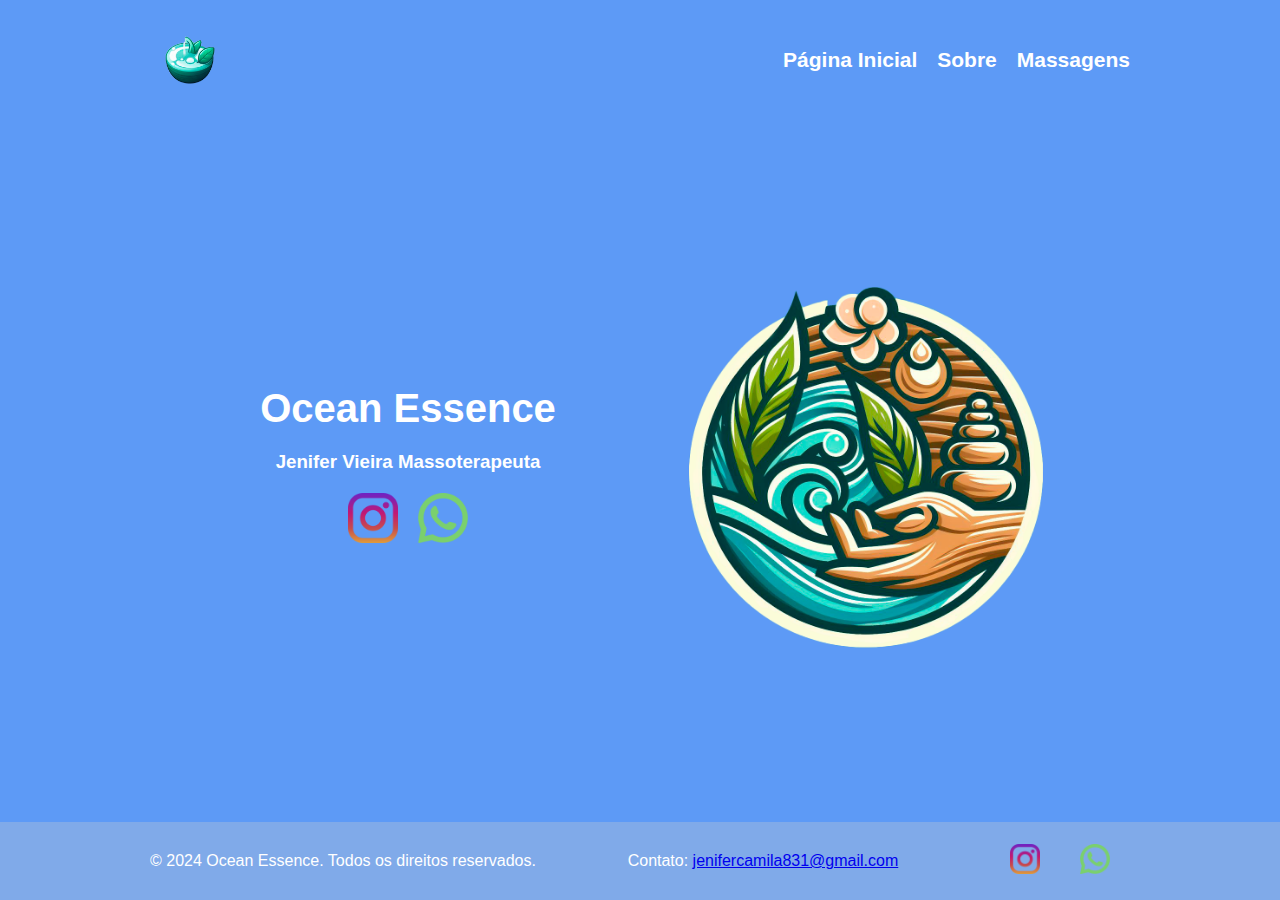
<file: index.html>
<!DOCTYPE html>
<html lang="pt-br">

<head>
    <meta charset="UTF-8">
    <meta name="viewport" content="width=device-width, initial-scale=1.0">
    <link rel="stylesheet" href="assets/css/style.css">
    <link rel="shortcut icon" href="assets/img/Icone site.png" type="image/x-icon">
    <title>Ocean Essence</title>
</head>

<body>
    <div class="container">


        <header>
            <div class="logo">
                <div class="circle">
                    <img src="assets/img/Icone site.png" alt="" width="50px">
                </div>
            </div>
            <nav>
                <ul>
                    <li><a href="index.html">Página Inicial</a></li>
                    <li><a href="assets/pgs/sobre.html">Sobre</a></li>
                    <li><a href="assets/pgs/massagens.html">Massagens</a></li>
                </ul>
            </nav>
        </header>


        <main>
            <div class="content">
                <div class="column text-column">
                    <h1>Ocean Essence</h1>
                    <h3>Jenifer Vieira Massoterapeuta</h3>
                    <div class="social-links">
                        <a href="https://www.instagram.com/ocea_nessence" target="_blank"><img src="assets/img/instagram.png" alt=""width="50px"></a>
                        <a href="https://wa.me/+5516991749674" target="_blank"><img src="assets/img/whatsapp.png" alt=""width="50px"></a>
                    </div>
                </div>
                <div class="column image-column">
                    <img src="assets/img/Foto site.png" alt="Imagem Grande">
                </div>
            </div>

        </main>
        <footer>
            <div class="footer-content">
                <p>&copy; 2024 Ocean Essence. Todos os direitos reservados.</p>
                <p>Contato: <a href="jenifercamila831@gmail.com">jenifercamila831@gmail.com</a></p>
                <div class="social-links">
                    <a href="https://www.instagram.com/ocea_nessence" target="_blank"><img src="assets/img/instagram.png" alt="" width="30px"></a>
                    <a href="https://wa.me/+5516991749674" target="_blank"><img src="assets/img/whatsapp.png" alt="" width="30px"></a>
                </div>
            </div>
        </footer>
    </div>
</body>

</html>
</file>
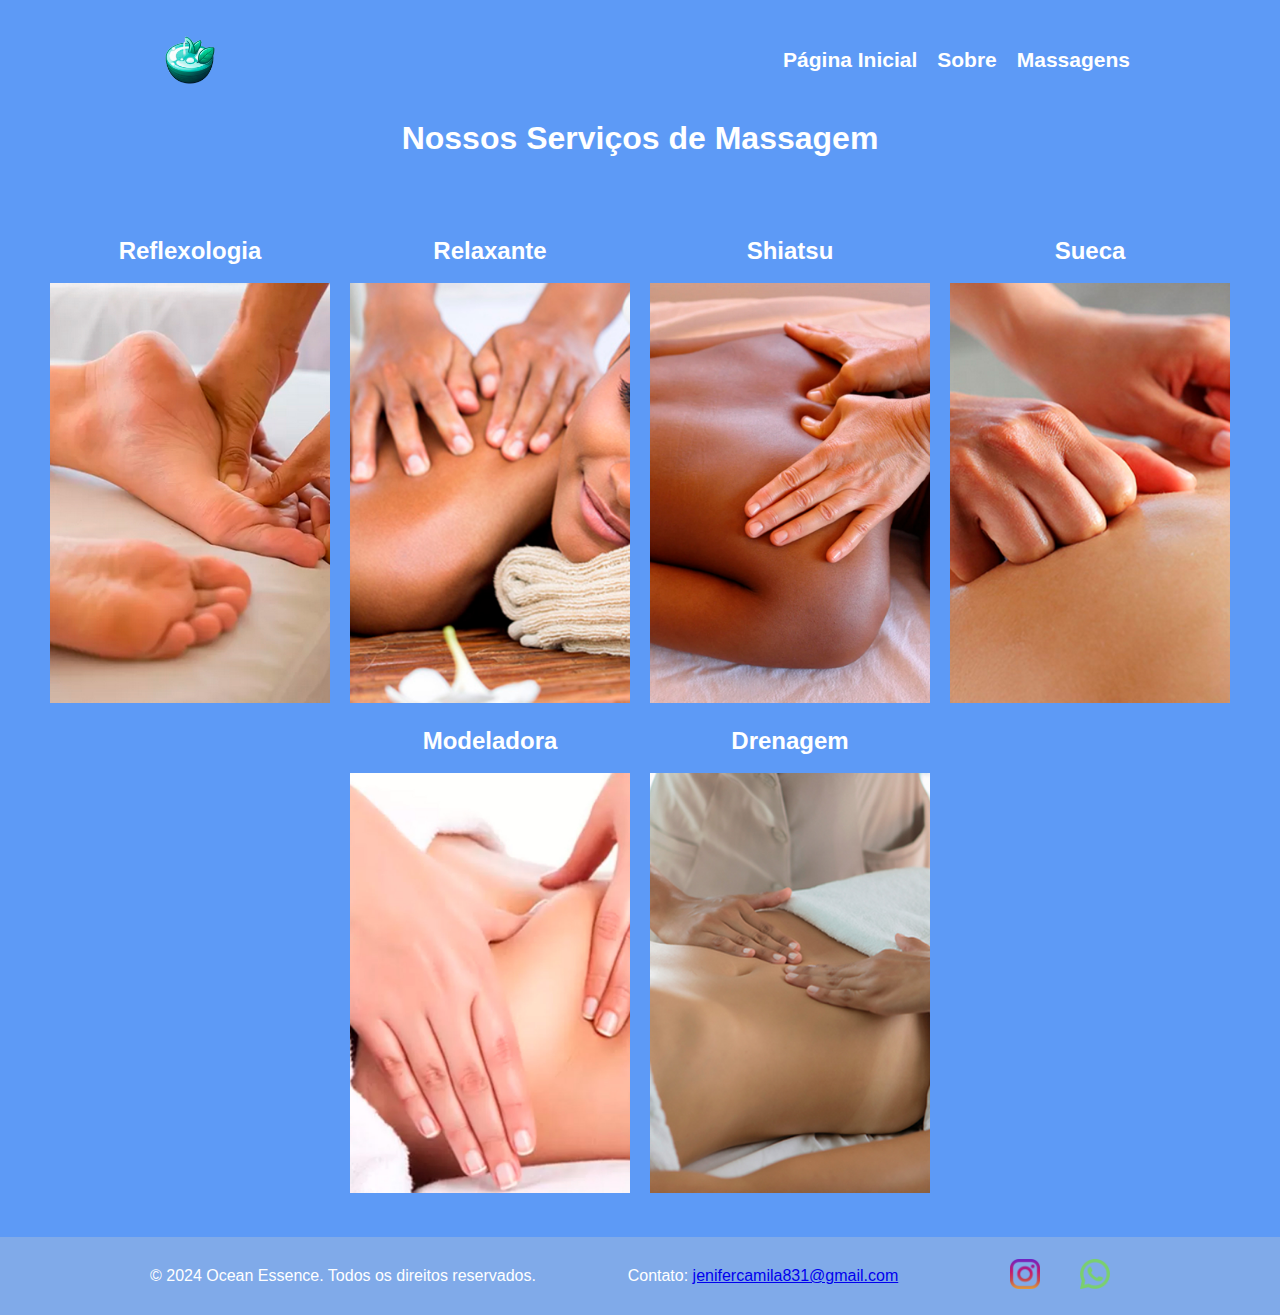
<file: assets/pgs/massagens.html>
<!DOCTYPE html>
<html lang="pt-br">

<head>
    <meta charset="UTF-8">
    <meta name="viewport" content="width=device-width, initial-scale=1.0">
    <link rel="stylesheet" href="../css/massagens.css">
    <link rel="shortcut icon" href="../img/Icone site.png" type="image/x-icon">
    <title>Massagens - Ocean Essence</title>
</head>

<body>
    <div class="container">
        <header>
            <div class="logo">
                <div class="circle">
                    <img src="..//img/Icone site.png" alt="Logo" width="50px">
                </div>
            </div>
            <nav>
                <ul>
                    <li><a href="../../index.html">Página Inicial</a></li>
                    <li><a href="sobre.html">Sobre</a></li>
                    <li><a href="massagens.html">Massagens</a></li>
                </ul>
            </nav>
        </header>

        <div class="title">
            <h1>Nossos Serviços de Massagem</h1>
        </div>    

        <main>
            <div class="content">
                
                <div class="services-gallery">
                    <a href="Reflexologia.html" class="service-item">
                        <h2>Reflexologia</h2><br>
                        <img src="../img/reflexo-1.jpg" alt="Massagem 1" data-hover="../img/reflexo-2.jpg">
                    </a>
                    <a href="relaxante.html" class="service-item">
                        <h2>Relaxante</h2> <br>
                        <img src="../img/relaxante-1.jpg" alt="Massagem 2" data-hover="../img/relaxante-2.jpg">
                    </a>
                    <a href="shiatsu.html" class="service-item">
                        <h2>Shiatsu</h2> <br>
                        <img src="../img/Shiatsu-1.jpg" alt="Massagem 3" data-hover="../img/Shiatsu-2.jpg">
                    </a>
                    
                    <a href="sueca.html" class="service-item">
                        <h2>Sueca</h2><br>
                        <img src="../img/Sueca-1.jpg" alt="Massagem 4" data-hover="../img/Sueca-2.jpg">
                    </a>

                    <a href="sueca.html" class="service-item">
                        <h2>Modeladora</h2><br>
                        <img src="../img/modeladora-1.jpg" alt="Massagem 4" data-hover="../img/Modeladora.jpg">
                    </a>

                    <a href="sueca.html" class="service-item">
                        <h2>Drenagem</h2><br>
                        <img src="../img/Drenagem-1.jpg" alt="Massagem 4" data-hover="../img/Drenagem-2.jpg">
                    </a>
                </div>
            </div>
        </main>

        <footer>
            <div class="footer-content">
                <p>&copy; 2024 Ocean Essence. Todos os direitos reservados.</p>
                <p>Contato: <a href="jenifercamila831@gmail.com">jenifercamila831@gmail.com</a></p>
                <div class="social-links">
                    <a href="https://www.instagram.com/ocea_nessence" target="_blank"><img src="../img/instagram.png" alt="Instagram" width="30px"></a>
                    <a href="https://wa.me/+5516991749674" target="_blank"><img src="../img/whatsapp.png" alt="WhatsApp" width="30px"></a>
                </div>
            </div>
        </footer>
    </div>

    <script>
        // JavaScript para trocar as imagens ao passar o mouse
        document.querySelectorAll('.service-item img').forEach(item => {
            item.addEventListener('mouseover', () => {
                item.dataset.original = item.src;
                item.src = item.dataset.hover;
            });
            item.addEventListener('mouseout', () => {
                item.src = item.dataset.original;
            });
        });
    </script>
</body>

</html>
</file>
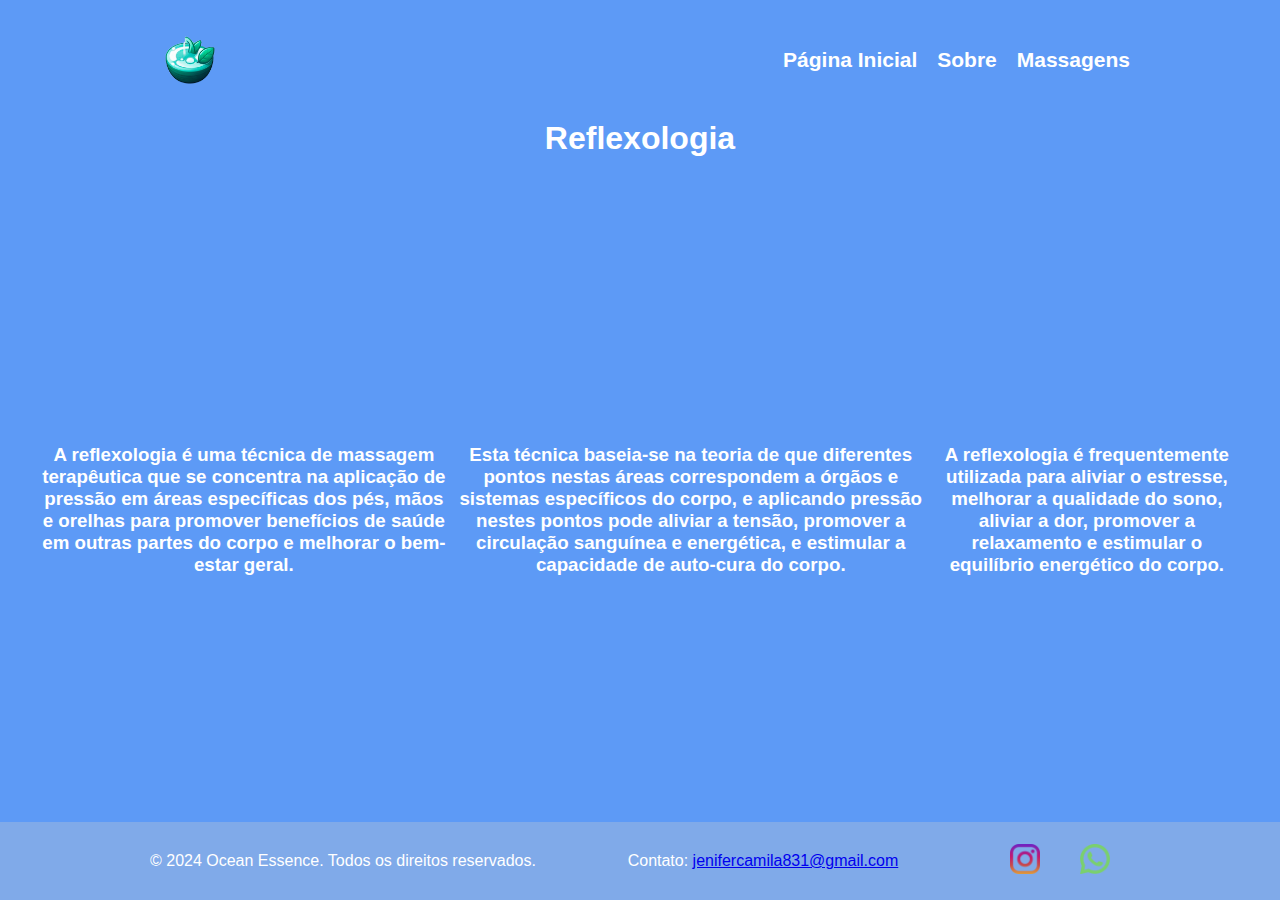
<file: assets/pgs/Reflexologia.html>
<!DOCTYPE html>
<html lang="pt-br">

<head>
    <meta charset="UTF-8">
    <meta name="viewport" content="width=device-width, initial-scale=1.0">
    <link rel="stylesheet" href="../css/massagens.css">
    <link rel="shortcut icon" href="../img/Icone site.png" type="image/x-icon">
    <title>Reflexologia - Ocean Essence</title>
</head>

<body>
    <div class="container">
        <header>
            <div class="logo">
                <div class="circle">
                    <img src="../img/Icone site.png" alt="Logo" width="50px">
                </div>
            </div>
            <nav>
                <ul>
                    <li><a href="../../index.html">Página Inicial</a></li>
                    <li><a href="sobre.html">Sobre</a></li>
                    <li><a href="massagens.html">Massagens</a></li>
                </ul>
            </nav>
            </nav>
        </header>

        <div class="title">
            <h1>Reflexologia</h1>
        </div>

        <main>
            <div class="content">
                <h3>A reflexologia é uma técnica de massagem terapêutica que se concentra na aplicação de pressão em áreas específicas dos pés, mãos e orelhas para promover benefícios de saúde em outras partes do corpo e melhorar o bem-estar geral.</h3>
                <h3>Esta técnica baseia-se na teoria de que diferentes pontos nestas áreas correspondem a órgãos e sistemas específicos do corpo, e aplicando pressão nestes pontos pode aliviar a tensão, promover a circulação sanguínea e energética, e estimular a capacidade de auto-cura do corpo.</h3>
                <h3>A reflexologia é frequentemente utilizada para aliviar o estresse, melhorar a qualidade do sono, aliviar a dor, promover a relaxamento e estimular o equilíbrio energético do corpo.</h3>
            </div>
        </main>

        <footer>
            <div class="footer-content">
                <p>&copy; 2024 Ocean Essence. Todos os direitos reservados.</p>
                <p>Contato: <a href="jenifercamila831@gmail.com">jenifercamila831@gmail.com</a></p>
                <div class="social-links">
                    <a href="https://www.instagram.com/ocea_nessence" target="_blank"><img src="../img/instagram.png" alt="Instagram" width="30px"></a>
                    <a href="https://wa.me/+5516991749674" target="_blank"><img src="../img/whatsapp.png" alt="WhatsApp" width="30px"></a>
                </div>
            </div>
        </footer>
    </div>
</body>

</html>
</file>
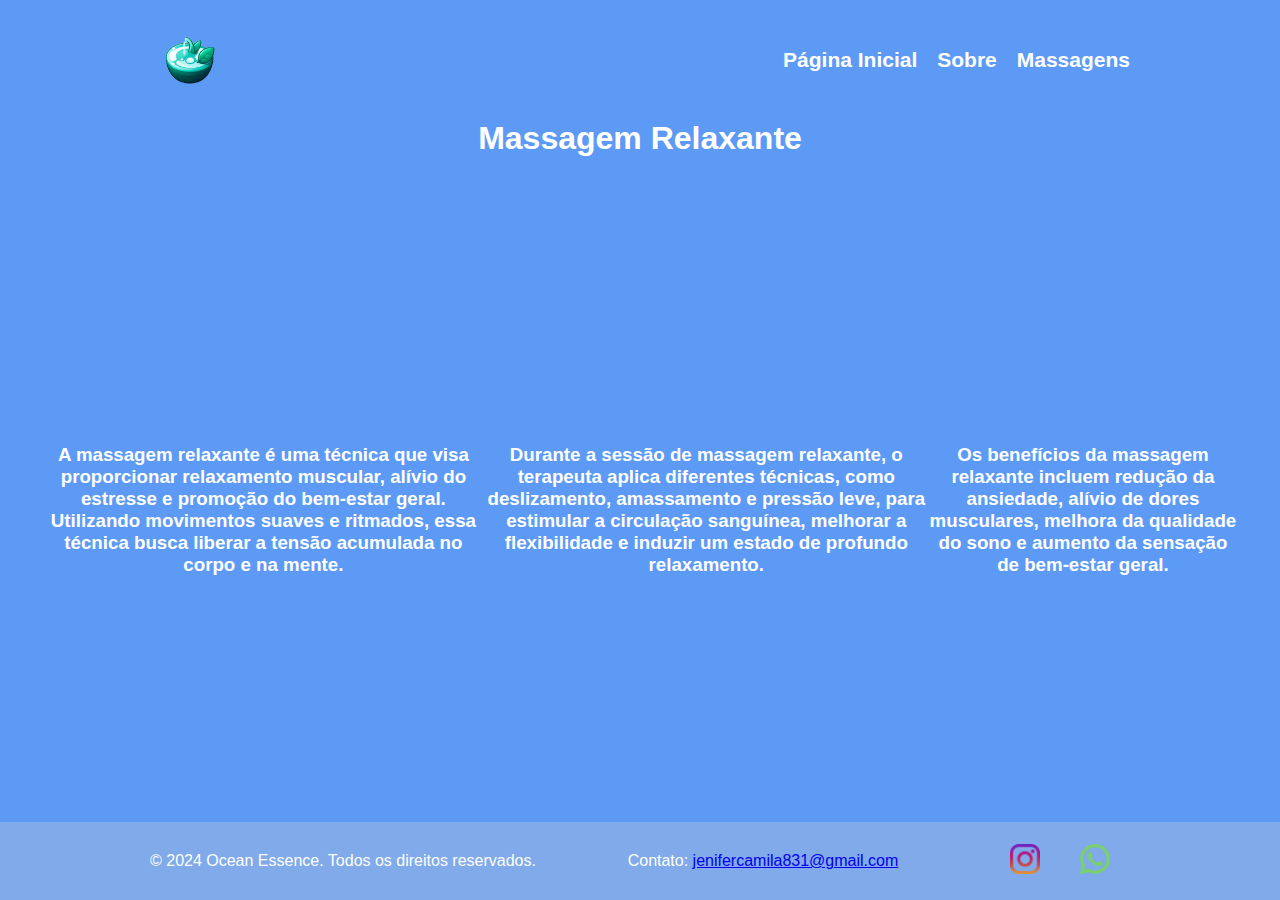
<file: assets/pgs/relaxante.html>
<!DOCTYPE html>
<html lang="pt-br">

<head>
    <meta charset="UTF-8">
    <meta name="viewport" content="width=device-width, initial-scale=1.0">
    <link rel="stylesheet" href="../css/massagens.css">
    <link rel="shortcut icon" href="../img/Icone site.png" type="image/x-icon">
    <title>Massagem Relaxante - Ocean Essence</title>
</head>

<body>
    <div class="container">
        <header>
            <div class="logo">
                <div class="circle">
                    <img src="../img/Icone site.png" alt="Logo" width="50px">
                </div>
            </div>
            <nav>
                <ul>
                    <li><a href="../../index.html">Página Inicial</a></li>
                    <li><a href="sobre.html">Sobre</a></li>
                    <li><a href="massagens.html">Massagens</a></li>
                </ul>
            </nav>
        </header>

        <div class="title">
            <h1>Massagem Relaxante</h1>
        </div>

        <main>
            <div class="content">
                
                <h3>A massagem relaxante é uma técnica que visa proporcionar relaxamento muscular, alívio do estresse e promoção do bem-estar geral. Utilizando movimentos suaves e ritmados, essa técnica busca liberar a tensão acumulada no corpo e na mente.</h3>
                <h3>Durante a sessão de massagem relaxante, o terapeuta aplica diferentes técnicas, como deslizamento, amassamento e pressão leve, para estimular a circulação sanguínea, melhorar a flexibilidade e induzir um estado de profundo relaxamento.</h3>
                <h3>Os benefícios da massagem relaxante incluem redução da ansiedade, alívio de dores musculares, melhora da qualidade do sono e aumento da sensação de bem-estar geral.</h3>
            </div>
        </main>

        <footer>
            <div class="footer-content">
                <p>&copy; 2024 Ocean Essence. Todos os direitos reservados.</p>
                <p>Contato: <a href="jenifercamila831@gmail.com">jenifercamila831@gmail.com</a></p>
                <div class="social-links">
                    <a href="https://www.instagram.com/ocea_nessence" target="_blank"><img src="../img/instagram.png" alt="Instagram" width="30px"></a>
                    <a href="https://wa.me/+5516991749674" target="_blank"><img src="../img/whatsapp.png" alt="WhatsApp" width="30px"></a>
                </div>
            </div>
        </footer>
    </div>
</body>

</html>
</file>
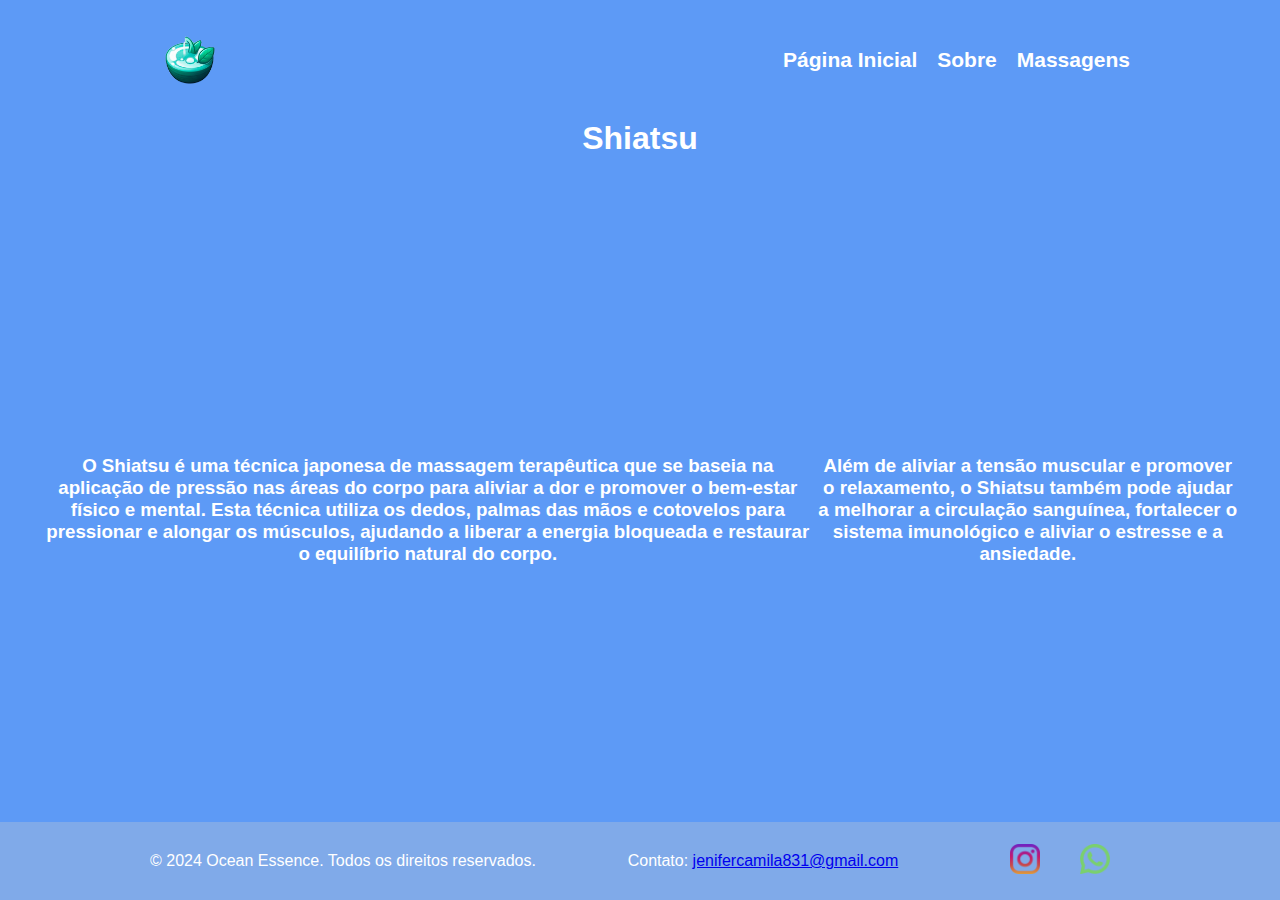
<file: assets/pgs/shiatsu.html>
<!DOCTYPE html>
<html lang="pt-br">

<head>
    <meta charset="UTF-8">
    <meta name="viewport" content="width=device-width, initial-scale=1.0">
    <link rel="stylesheet" href="../css/massagens.css">
    <link rel="shortcut icon" href="../img/Icone site.png" type="image/x-icon">
    <title>Shiatsu - Ocean Essence</title>
</head>

<body>
    <div class="container">
        <header>
            <div class="logo">
                <div class="circle">
                    <img src="../img/Icone site.png" alt="Logo" width="50px">
                </div>
            </div>
            <nav>
                <ul>
                    <li><a href="../../index.html">Página Inicial</a></li>
                    <li><a href="sobre.html">Sobre</a></li>
                    <li><a href="massagens.html">Massagens</a></li>
                </ul>
            </nav>
        </header>

        <div class="title">
            <h1>Shiatsu</h1>
        </div>

        <main>
            <div class="content">

                <h3>O Shiatsu é uma técnica japonesa de massagem terapêutica que se baseia na aplicação de pressão nas áreas do corpo para aliviar a dor e promover o bem-estar físico e mental. Esta técnica utiliza os dedos, palmas das mãos e cotovelos para pressionar e alongar os músculos, ajudando a liberar a energia bloqueada e restaurar o equilíbrio natural do corpo.</h3>
                <h3>Além de aliviar a tensão muscular e promover o relaxamento, o Shiatsu também pode ajudar a melhorar a circulação sanguínea, fortalecer o sistema imunológico e aliviar o estresse e a ansiedade.</h3>
            </div>
        </main>

        <footer>
            <div class="footer-content">
                <p>&copy; 2024 Ocean Essence. Todos os direitos reservados.</p>
                <p>Contato: <a href="jenifercamila831@gmail.com">jenifercamila831@gmail.com</a></p>
                <div class="social-links">
                    <a href="https://www.instagram.com/ocea_nessence" target="_blank"><img src="../img/instagram.png" alt="Instagram" width="30px"></a>
                    <a href="https://wa.me/+5516991749674" target="_blank"><img src="../img/whatsapp.png" alt="WhatsApp" width="30px"></a>
                </div>
            </div>
        </footer>
    </div>
</body>

</html>
</file>
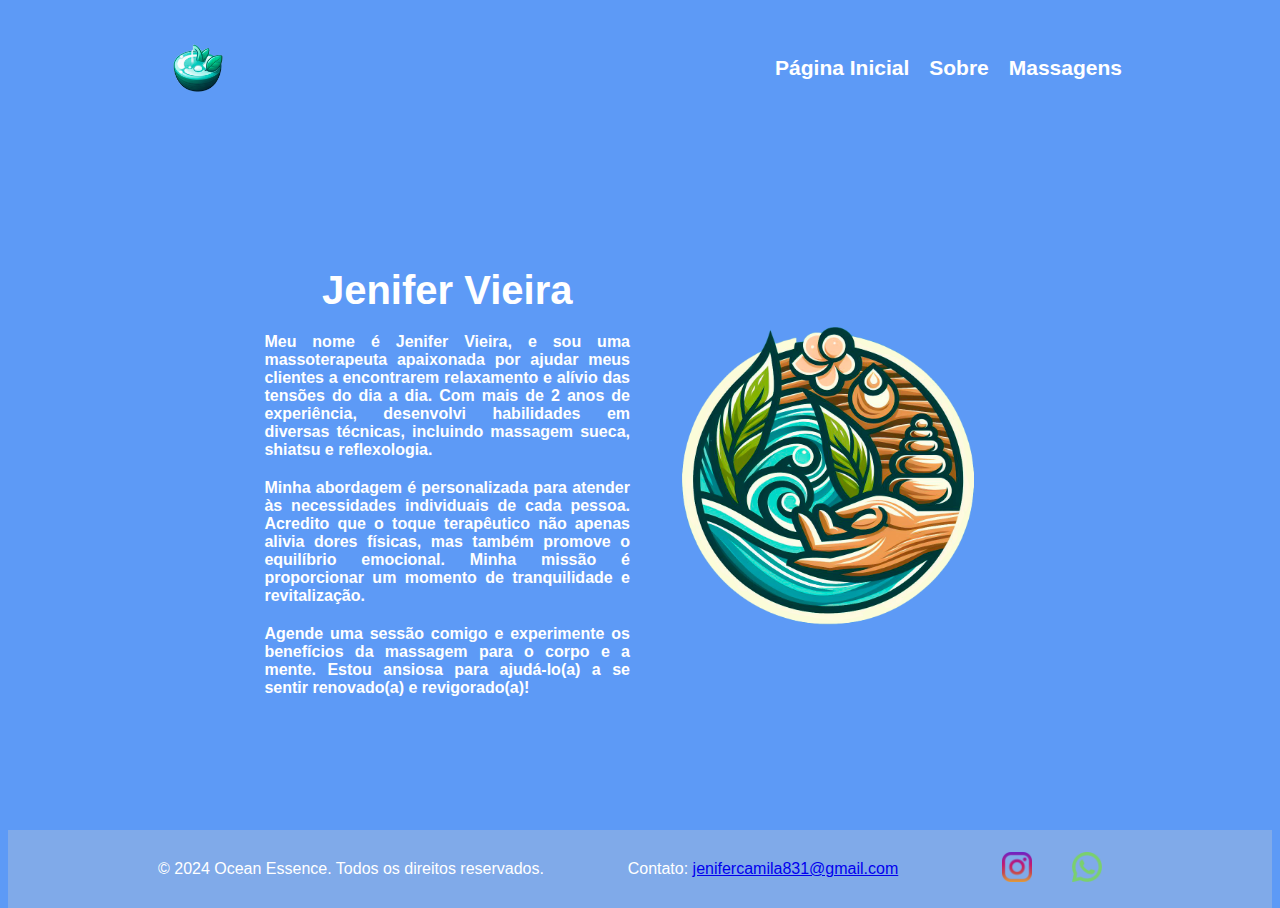
<file: assets/pgs/sobre.html>
<!DOCTYPE html>
<html lang="pt-br">

<head>
    <meta charset="UTF-8">
    <meta name="viewport" content="width=device-width, initial-scale=1.0">
    <link rel="stylesheet" href="../css/sobre.css">
    <link rel="shortcut icon" href="../img/Icone site.png" type="image/x-icon">
    <title>Sobre - Ocean Essence</title>
</head>

<body>
    <div class="container">
        <header>
            <div class="logo">
                <div class="circle">
                    <img src="../img/Icone site.png" alt="Logo" width="50px">
                </div>
            </div>
            <nav>
                <ul>
                    <li><a href="../../index.html">Página Inicial</a></li>
                    <li><a href="sobre.html">Sobre</a></li>
                    <li><a href="massagens.html">Massagens</a></li>
                </ul>
            </nav>
        </header>

        <main>
            <div class="content">
                <div class="column text-column">
                    <h1>Jenifer Vieira</h1>
                    <p>Meu nome é Jenifer Vieira, e sou uma massoterapeuta apaixonada por ajudar meus clientes a encontrarem relaxamento e alívio das tensões do dia a dia. Com mais de 2 anos de experiência, desenvolvi habilidades em diversas técnicas, incluindo massagem sueca, shiatsu e reflexologia.</p>
                    <p>Minha abordagem é personalizada para atender às necessidades individuais de cada pessoa. Acredito que o toque terapêutico não apenas alivia dores físicas, mas também promove o equilíbrio emocional. Minha missão é proporcionar um momento de tranquilidade e revitalização.</p>
                    <p>Agende uma sessão comigo e experimente os benefícios da massagem para o corpo e a mente. Estou ansiosa para ajudá-lo(a) a se sentir renovado(a) e revigorado(a)!</p>
                </div>
                <div class="column image-column">
                    <img src="../img/Foto site.png" alt="Imagem Sobre Nós">
                </div>
            </div>
        </main>

        <footer>
            <div class="footer-content">
                <p>&copy; 2024 Ocean Essence. Todos os direitos reservados.</p>
                <p>Contato: <a href="jenifercamila831@gmail.com">jenifercamila831@gmail.com</a></p>
                <div class="social-links">
                    <a href="https://www.instagram.com/ocea_nessence" target="_blank"><img src="../img/instagram.png" alt="Instagram" width="30px"></a>
                    <a href="https://wa.me/+5516991749674" target="_blank"><img src="../img/whatsapp.png" alt="WhatsApp" width="30px"></a>
                </div>
            </div>
        </footer>
    </div>
</body>

</html>
</file>
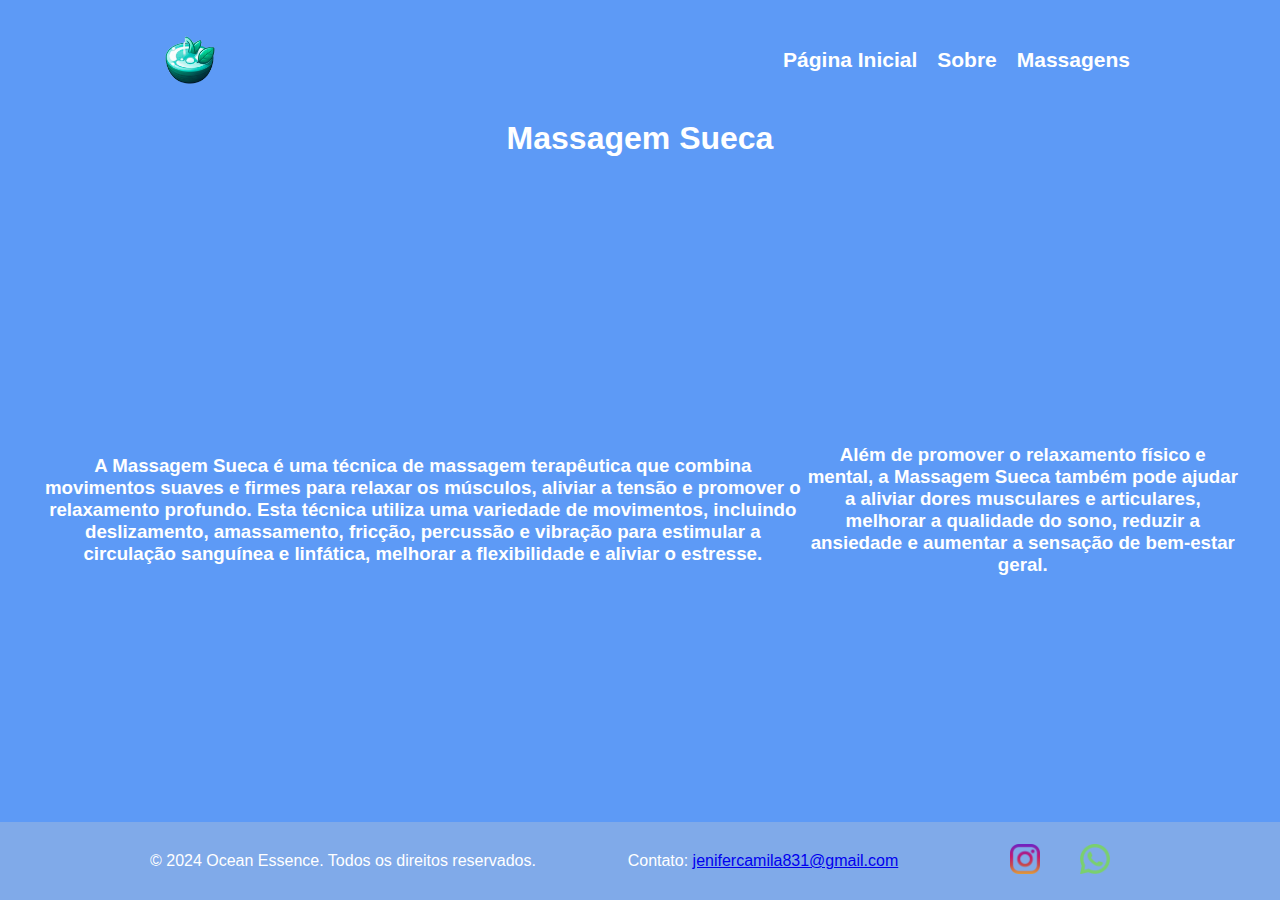
<file: assets/pgs/sueca.html>
<!DOCTYPE html>
<html lang="pt-br">

<head>
    <meta charset="UTF-8">
    <meta name="viewport" content="width=device-width, initial-scale=1.0">
    <link rel="stylesheet" href="../css/massagens.css">
    <link rel="shortcut icon" href="../img/Icone site.png" type="image/x-icon">
    <title>Massagem Sueca - Ocean Essence</title>
</head>

<body>
    <div class="container">
        <header>
            <div class="logo">
                <div class="circle">
                    <img src="../img/Icone site.png" alt="Logo" width="50px">
                </div>
            </div>
            <nav>
                <ul>
                    <li><a href="../../index.html">Página Inicial</a></li>
                    <li><a href="sobre.html">Sobre</a></li>
                    <li><a href="massagens.html">Massagens</a></li>
                </ul>
            </nav>
        </header>

        <div class="title">
            <h1>Massagem Sueca</h1>
        </div>    

        <main>
            <div class="content">
                
                <h3>A Massagem Sueca é uma técnica de massagem terapêutica que combina movimentos suaves e firmes para relaxar os músculos, aliviar a tensão e promover o relaxamento profundo. Esta técnica utiliza uma variedade de movimentos, incluindo deslizamento, amassamento, fricção, percussão e vibração para estimular a circulação sanguínea e linfática, melhorar a flexibilidade e aliviar o estresse.</h3>
                <h3>Além de promover o relaxamento físico e mental, a Massagem Sueca também pode ajudar a aliviar dores musculares e articulares, melhorar a qualidade do sono, reduzir a ansiedade e aumentar a sensação de bem-estar geral.</h3>
            </div>
        </main>

        <footer>
            <div class="footer-content">
                <p>&copy; 2024 Ocean Essence. Todos os direitos reservados.</p>
                <p>Contato: <a href="jenifercamila831@gmail.com">jenifercamila831@gmail.com</a></p>
                <div class="social-links">
                    <a href="https://www.instagram.com/ocea_nessence" target="_blank"><img src="../img/instagram.png" alt="Instagram" width="30px"></a>
                    <a href="https://wa.me/+5516991749674" target="_blank"><img src="../img/whatsapp.png" alt="WhatsApp" width="30px"></a>
                </div>
            </div>
        </footer>
    </div>
</body>

</html>
</file>
<file: assets/css/style.css>
/* Reset de margin e padding */
* {
    margin: 0;
    padding: 0;
    box-sizing: border-box;
    font-family: 'Segoe UI', Tahoma, Geneva, Verdana, sans-serif;
}

:root {
    --cor-primaria: #dfc594;
    --cor-secundaria: #9c5c3c;
    --cor-branca: #fff;
    --cor-fundo-escuro: #80aae9;
    --cor-fundo-azul: #5d9af6;
}

html, body {
    height: 100%; /* Necessário para o sticky footer */
    background-color: var(--cor-fundo-azul);
}

.container {
    display: flex;
    flex-direction: column;
    min-height: 100vh; /* Faz o container ocupar pelo menos 100% da altura da tela */
}

header {
    color: #fff; /* Cor do texto do header */
    display: flex;
    justify-content: space-between;
    align-items: center;
    padding: 20px 50px; /* Ajustar o padding para ser responsivo */
}

.logo {
    font-size: 33px; /* Tamanho do texto do logotipo */
    font-weight: bold; /* Peso da fonte */
}

.circle {
    width: 80px; /* Diâmetro do círculo */
    height: 80px; /* Diâmetro do círculo */
    border-radius: 50%; /* Transforma em um círculo */
    /* border: 4px solid #fff; Cor e espessura da borda */
    color: #fff; /* Cor do texto dentro do círculo */
    display: flex;
    justify-content: center;
    align-items: center;
}

nav ul {
    list-style-type: none;
    display: flex;
    flex-wrap: wrap; /* Permite que os itens do menu quebrem linha se necessário */
}

nav ul li {
    margin-left: 20px; /* Espaçamento entre os itens do menu */
    font-size: 21px;
    font-weight: bold;
}

nav ul li a {
    color: #fff; /* Cor dos links do menu */
    text-decoration: none;
}

nav ul li a:hover {
    color: var(--cor-primaria); /* Cor dos links no hover */
}

main {
    flex: 1; /* Faz o main ocupar o espaço disponível */
    display: flex;
    justify-content: center;
    padding: 40px; /* Ajustar o padding para ser responsivo */
    flex-wrap: wrap; /* Permite que as colunas quebrem linha se necessário */
}

.content {
    display: flex;
    justify-content: center;
    align-items: center;
    flex-direction: column;
    width: 100%; /* Largura do contêiner principal */
    max-width: 1200px; /* Largura máxima do contêiner principal */
}

.column {
    flex: 1;
    margin: 10px;
    text-align: center; /* Centraliza o texto em colunas menores */
}

.text-column h1, .text-column h3 {
    margin-bottom: 20px;
    text-align: center;
    color: #fff;
}

.text-column h1 {
    font-size: 32px; /* Ajustar o tamanho da fonte para ser responsivo */
}

.social-links {
    display: flex;
    justify-content: center;
    flex-wrap: wrap; /* Permite que os links quebrem linha se necessário */
}

.social-links a {
    display: inline-block;
    margin-bottom: 10px;
    color: #333;
    text-decoration: none;
    padding: 0 10px; /* Ajustar o padding para ser responsivo */
}

.image-column img {
    width: 100%; /* Tornar a imagem responsiva */
    height: auto;
    max-width: 100%;
}

/* Estilos para o rodapé */
footer {
    background-color: var(--cor-fundo-escuro);
    color: var(--cor-branca);
    padding: 20px 50px;
    text-align: center;
}

footer .footer-content {
    max-width: 1200px;
    margin: 0 auto;
    display: flex;
    flex-direction: column;
    align-items: center;
}

footer .footer-content p {
    margin: 10px 0;
}

footer .social-links {
    margin-top: 10px;
}

footer .social-links a {
    margin: 0 10px;
}

/* Media Queries para tornar o layout responsivo */
@media (min-width: 768px) {
    header {
        padding: 20px 100px;
    }

    main {
        flex-direction: row;
        padding: 60px;
    }

    .content {
        flex-direction: row;
        width: 80%;
    }

    .text-column h1 {
        font-size: 40px;
    }

    .image-column img {
        width: 100%;
        padding-left: 0;
        max-width: 600px;
    }

    footer {
        padding: 20px 100px;
    }

    footer .footer-content {
        flex-direction: row;
        justify-content: space-between;
    }

    footer .social-links {
        margin-top: 0;
    }
}

@media (min-width: 1024px) {
    header {
        padding: 20px 150px;
    }

    .content {
        width: 80%;
    }

    .image-column img {
        max-width: 900px;
    }

    footer {
        padding: 20px 150px;
    }
}
</file>
<file: assets/css/massagens.css>
/* Reset de margin e padding */
* {
    margin: 0;
    padding: 0;
    box-sizing: border-box;
    font-family: 'Segoe UI', Tahoma, Geneva, Verdana, sans-serif;
}

:root {
    --cor-primaria: #dfc594;
    --cor-secundaria: #9c5c3c;
    --cor-branca: #fff;
    --cor-fundo-escuro: #80aae9;
    --cor-fundo-azul: #5d9af6;
}

html, body {
    height: 100%; /* Necessário para o sticky footer */
    background-color: var(--cor-fundo-azul);
}

.container {
    display: flex;
    flex-direction: column;
    min-height: 100vh; /* Faz o container ocupar pelo menos 100% da altura da tela */
}

header {
    color: #fff; /* Cor do texto do header */
    display: flex;
    justify-content: space-between;
    align-items: center;
    padding: 20px 50px; /* Ajustar o padding para ser responsivo */
}

.logo {
    font-size: 33px; /* Tamanho do texto do logotipo */
    font-weight: bold; /* Peso da fonte */
}

.circle {
    width: 80px; /* Diâmetro do círculo */
    height: 80px; /* Diâmetro do círculo */
    border-radius: 50%; /* Transforma em um círculo */
    /* border: 4px solid #fff; Cor e espessura da borda */
    color: #fff; /* Cor do texto dentro do círculo */
    display: flex;
    justify-content: center;
    align-items: center;
}

nav ul {
    list-style-type: none;
    display: flex;
    flex-wrap: wrap; /* Permite que os itens do menu quebrem linha se necessário */
}

nav ul li {
    margin-left: 20px; /* Espaçamento entre os itens do menu */
    font-size: 21px;
    font-weight: bold;
}

nav ul li a {
    color: #fff; /* Cor dos links do menu */
    text-decoration: none;
}

nav ul li a:hover {
    color: var(--cor-primaria); /* Cor dos links no hover */
}

main {
    flex: 1; /* Faz o main ocupar o espaço disponível */
    display: flex;
    justify-content: center;
    padding: 40px; /* Ajustar o padding para ser responsivo */
    flex-wrap: wrap; /* Permite que as colunas quebrem linha se necessário */
}

.content {
    display: flex;
    justify-content: center;
    align-items: center;
    flex-direction: column;
    width: 100%; /* Largura do contêiner principal */
    max-width: 1200px; /* Largura máxima do contêiner principal */
}

.column {
    flex: 1;
    margin: 10px;
    text-align: center; /* Centraliza o texto em colunas menores */
}

.text-column h1, .text-column h3 {
    margin-bottom: 20px;
    text-align: center;
    color: #fff;
}

.text-column h1 {
    font-size: 32px; /* Ajustar o tamanho da fonte para ser responsivo */
}

.social-links {
    display: flex;
    justify-content: center;
    flex-wrap: wrap; /* Permite que os links quebrem linha se necessário */
}

.social-links a {
    display: inline-block;
    margin-bottom: 10px;
    color: #333;
    text-decoration: none;
    padding: 0 10px; /* Ajustar o padding para ser responsivo */
}

.image-column img {
    width: 100%; /* Tornar a imagem responsiva */
    height: auto;
    max-width: 100%;
}

/* Estilos para o rodapé */
footer {
    background-color: var(--cor-fundo-escuro);
    color: var(--cor-branca);
    padding: 20px 50px;
    text-align: center;
}

footer .footer-content {
    max-width: 1200px;
    margin: 0 auto;
    display: flex;
    flex-direction: column;
    align-items: center;
}

footer .footer-content p {
    margin: 10px 0;
}

footer .social-links {
    margin-top: 10px;
}

footer .social-links a {
    margin: 0 10px;
}

/* Media Queries para tornar o layout responsivo */
@media (min-width: 768px) {
    header {
        padding: 20px 100px;
    }

    main {
        flex-direction: row;
        padding: 60px;
    }

    .content {
        flex-direction: row;
        width: 80%;
    }

    .text-column h1 {
        font-size: 40px;
    }

    .image-column img {
        width: 100%;
        padding-left: 0;
        max-width: 600px;
    }

    footer {
        padding: 20px 100px;
    }

    footer .footer-content {
        flex-direction: row;
        justify-content: space-between;
    }

    footer .social-links {
        margin-top: 0;
    }
}

@media (min-width: 1024px) {
    header {
        padding: 20px 150px;
    }

    .content {
        width: 80%;
    }

    .image-column img {
        max-width: 900px;
    }

    footer {
        padding: 20px 150px;
    }
}
/* Estilos específicos para a página Massagens */
main {
    flex: 1;
    display: flex;
    justify-content: center;
    align-items: center;
    padding: 40px;
    flex-wrap: wrap;
}

main .content .services-gallery a{
    text-decoration: none;
    color: #fff;
}

.content {
    width: 100%;
    max-width: 1200px;
    text-align: center;
    color: #fff;
}

.title{
    color: #fff;
    text-align: center;
}

h1 {
    margin-bottom: 40px;
}

.services-gallery {
    display: flex;
    flex-wrap: wrap;
    justify-content: center;
    gap: 20px;
}

.service-item {
    flex: 1 1 calc(25% - 20px);
    max-width: calc(25% - 20px);
    position: relative;
    overflow: hidden;
}

.service-item img {
    width: 100%;
    height: auto;
    transition: transform 0.3s ease, opacity 0.3s ease;
}

.service-item img:hover {
    transform: scale(1.1);
}

/* Media Queries para tornar o layout responsivo */
@media (max-width: 768px) {
    .service-item {
        flex: 1 1 calc(50% - 20px);
        max-width: calc(50% - 20px);
    }
}

@media (max-width: 480px) {
    .service-item {
        flex: 1 1 calc(100% - 20px);
        max-width: calc(100% - 20px);
    }
}
</file>
<file: assets/css/sobre.css>
* Estilos específicos para a página Sobre */

/* Reset de margin e padding */
* {
    margin: 0;
    padding: 0;
    box-sizing: border-box;
    font-family: 'Segoe UI', Tahoma, Geneva, Verdana, sans-serif;
}

:root {
    --cor-primaria: #dfc594;
    --cor-secundaria: #9c5c3c;
    --cor-branca: #fff;
    --cor-fundo-escuro: #80aae9;
    --cor-fundo-azul: #5d9af6;
}

html, body {
    height: 100%; /* Necessário para o sticky footer */
    background-color: var(--cor-fundo-azul);
}

.container {
    display: flex;
    flex-direction: column;
    min-height: 100vh; /* Faz o container ocupar pelo menos 100% da altura da tela */
}

header {
    color: #fff; /* Cor do texto do header */
    display: flex;
    justify-content: space-between;
    align-items: center;
    padding: 20px 50px; /* Ajustar o padding para ser responsivo */
}

.logo {
    font-size: 33px; /* Tamanho do texto do logotipo */
    font-weight: bold; /* Peso da fonte */
}

.circle {
    width: 80px; /* Diâmetro do círculo */
    height: 80px; /* Diâmetro do círculo */
    border-radius: 50%; /* Transforma em um círculo */
    /* border: 4px solid #fff; Cor e espessura da borda */
    color: #fff; /* Cor do texto dentro do círculo */
    display: flex;
    justify-content: center;
    align-items: center;
}

nav ul {
    list-style-type: none;
    display: flex;
    flex-wrap: wrap; /* Permite que os itens do menu quebrem linha se necessário */
}

nav ul li {
    margin-left: 20px; /* Espaçamento entre os itens do menu */
    font-size: 21px;
    font-weight: bold;
}

nav ul li a {
    color: #fff; /* Cor dos links do menu */
    text-decoration: none;
}

nav ul li a:hover {
    color: var(--cor-primaria); /* Cor dos links no hover */
}

main {
    flex: 1; /* Faz o main ocupar o espaço disponível */
    display: flex;
    justify-content: center;
    padding: 40px; /* Ajustar o padding para ser responsivo */
    flex-wrap: wrap; /* Permite que as colunas quebrem linha se necessário */
}

.content {
    display: flex;
    justify-content: center;
    align-items: center;
    flex-direction: column;
    width: 100%; /* Largura do contêiner principal */
    max-width: 1200px; /* Largura máxima do contêiner principal */
}

.column {
    flex: 1;
    margin: 10px;
    text-align: center; /* Centraliza o texto em colunas menores */
}

.text-column h1, .text-column h3 {
    margin-bottom: 20px;
    text-align: center;
    color: #fff;
}

.text-column h1 {
    font-size: 32px; /* Ajustar o tamanho da fonte para ser responsivo */
}

.social-links {
    display: flex;
    justify-content: center;
    flex-wrap: wrap; /* Permite que os links quebrem linha se necessário */
}

.social-links a {
    display: inline-block;
    margin-bottom: 10px;
    color: #333;
    text-decoration: none;
    padding: 0 10px; /* Ajustar o padding para ser responsivo */
}

.image-column img {
    width: 100%; /* Tornar a imagem responsiva */
    height: auto;
    max-width: 100%;
}

/* Estilos para o rodapé */
footer {
    background-color: var(--cor-fundo-escuro);
    color: var(--cor-branca);
    padding: 20px 50px;
    text-align: center;
}

footer .footer-content {
    max-width: 1200px;
    margin: 0 auto;
    display: flex;
    flex-direction: column;
    align-items: center;
}

footer .footer-content p {
    margin: 10px 0;
}

footer .social-links {
    margin-top: 10px;
}

footer .social-links a {
    margin: 0 10px;
}

/* Media Queries para tornar o layout responsivo */
@media (min-width: 768px) {
    header {
        padding: 20px 100px;
    }

    main {
        flex-direction: row;
        padding: 60px;
    }

    .content {
        flex-direction: row;
        width: 80%;
    }

    .text-column h1 {
        font-size: 40px;
    }

    .image-column img {
        width: 100%;
        padding-left: 0;
        max-width: 600px;
    }

    footer {
        padding: 20px 100px;
    }

    footer .footer-content {
        flex-direction: row;
        justify-content: space-between;
    }

    footer .social-links {
        margin-top: 0;
    }
}

@media (min-width: 1024px) {
    header {
        padding: 20px 150px;
    }

    .content {
        width: 80%;
    }

    .image-column img {
        max-width: 900px;
    }

    footer {
        padding: 20px 150px;
    }
}

body{
    font-family: 'Segoe UI', Tahoma, Geneva, Verdana, sans-serif;
}

main {
    flex: 1; /* Faz o main ocupar o espaço disponível */
    display: flex;
    justify-content: center;
    padding: 40px; /* Ajustar o padding para ser responsivo */
    flex-wrap: wrap; /* Permite que as colunas quebrem linha se necessário */
}

.content {
    display: flex;
    justify-content: center;
    align-items: center;
    flex-direction: column;
    width: 100%; /* Largura do contêiner principal */
    max-width: 1200px; /* Largura máxima do contêiner principal */
}

.column {
    flex: 1;
    margin: 10px;
    text-align: center; /* Centraliza o texto em colunas menores */
}

.text-column h1, .text-column h3 {
    margin-bottom: 20px;
    text-align: center;
    color: #fff;
}

.text-column p {
    margin-bottom: 20px;
    text-align: justify;
    color: #fff;
    font-size: 16px;
    font-weight: bold;
}

.text-column h1 {
    font-size: 32px; /* Ajustar o tamanho da fonte para ser responsivo */
}

.image-column img {
    width: 100%; /* Tornar a imagem responsiva */
    height: auto;
    max-width: 100%;
}

/* Media Queries para tornar o layout responsivo */
@media (min-width: 768px) {
    main {
        flex-direction: row;
        padding: 60px;
    }

    .content {
        flex-direction: row;
        width: 80%;
    }

    .text-column h1 {
        font-size: 40px;
    }

    .image-column img {
        width: 100%;
        padding-left: 0;
        max-width: 600px;
    }
}

@media (min-width: 1024px) {
    main {
        padding: 60px 150px;
    }

    .content {
        width: 80%;
    }

    .image-column img {
        max-width: 900px;
    }
}
</file>
